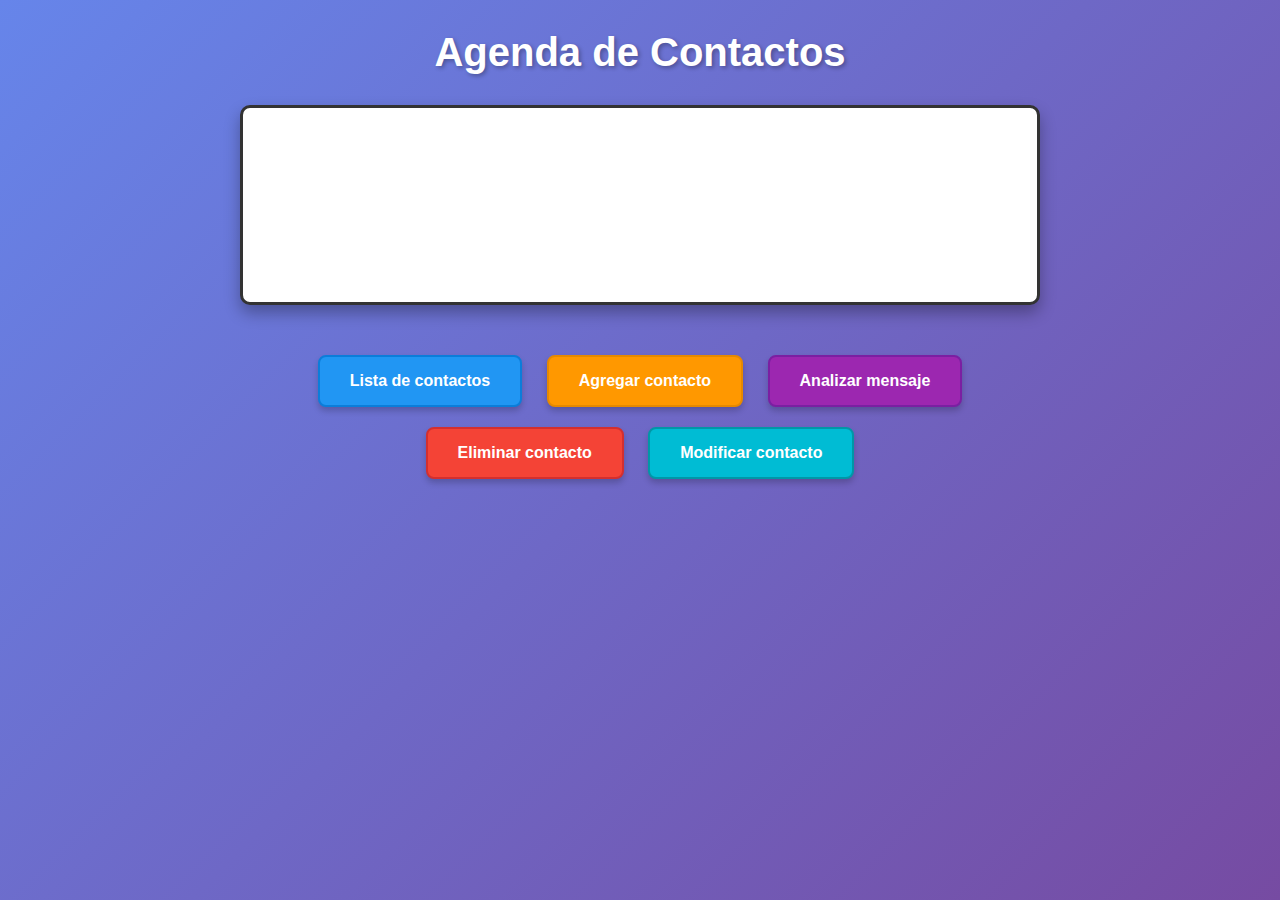
<file: Reyes_Cesar_Ej02_EvaluacionJS/index.html>
<!DOCTYPE html>
<html lang="es">
<head>
    <meta charset="UTF-8">
    <meta name="viewport" content="width=device-width, initial-scale=1.0">
    <link rel="stylesheet" href="src/css/styles.css">
    <title>Agenda de Contactos</title>
</head>
<body>
    <h1>Agenda de Contactos </h1>
    
    <!-- Contenedor para mostrar información dinámica -->
    <div id="contenido"></div>
    
    <!-- Cinco botones principales -->
    <div class="botones-container">
        <button id="btn-lista">Lista de contactos</button>
        <button id="btn-agregar">Agregar contacto</button>
        <button id="btn-analizar">Analizar mensaje</button>
        <button id="btn-eliminar">Eliminar contacto</button>
        <button id="btn-modificar">Modificar contacto</button>
    </div>
    
    <script src="src/js/scripts.js"></script>
</body>
</html>
</file>
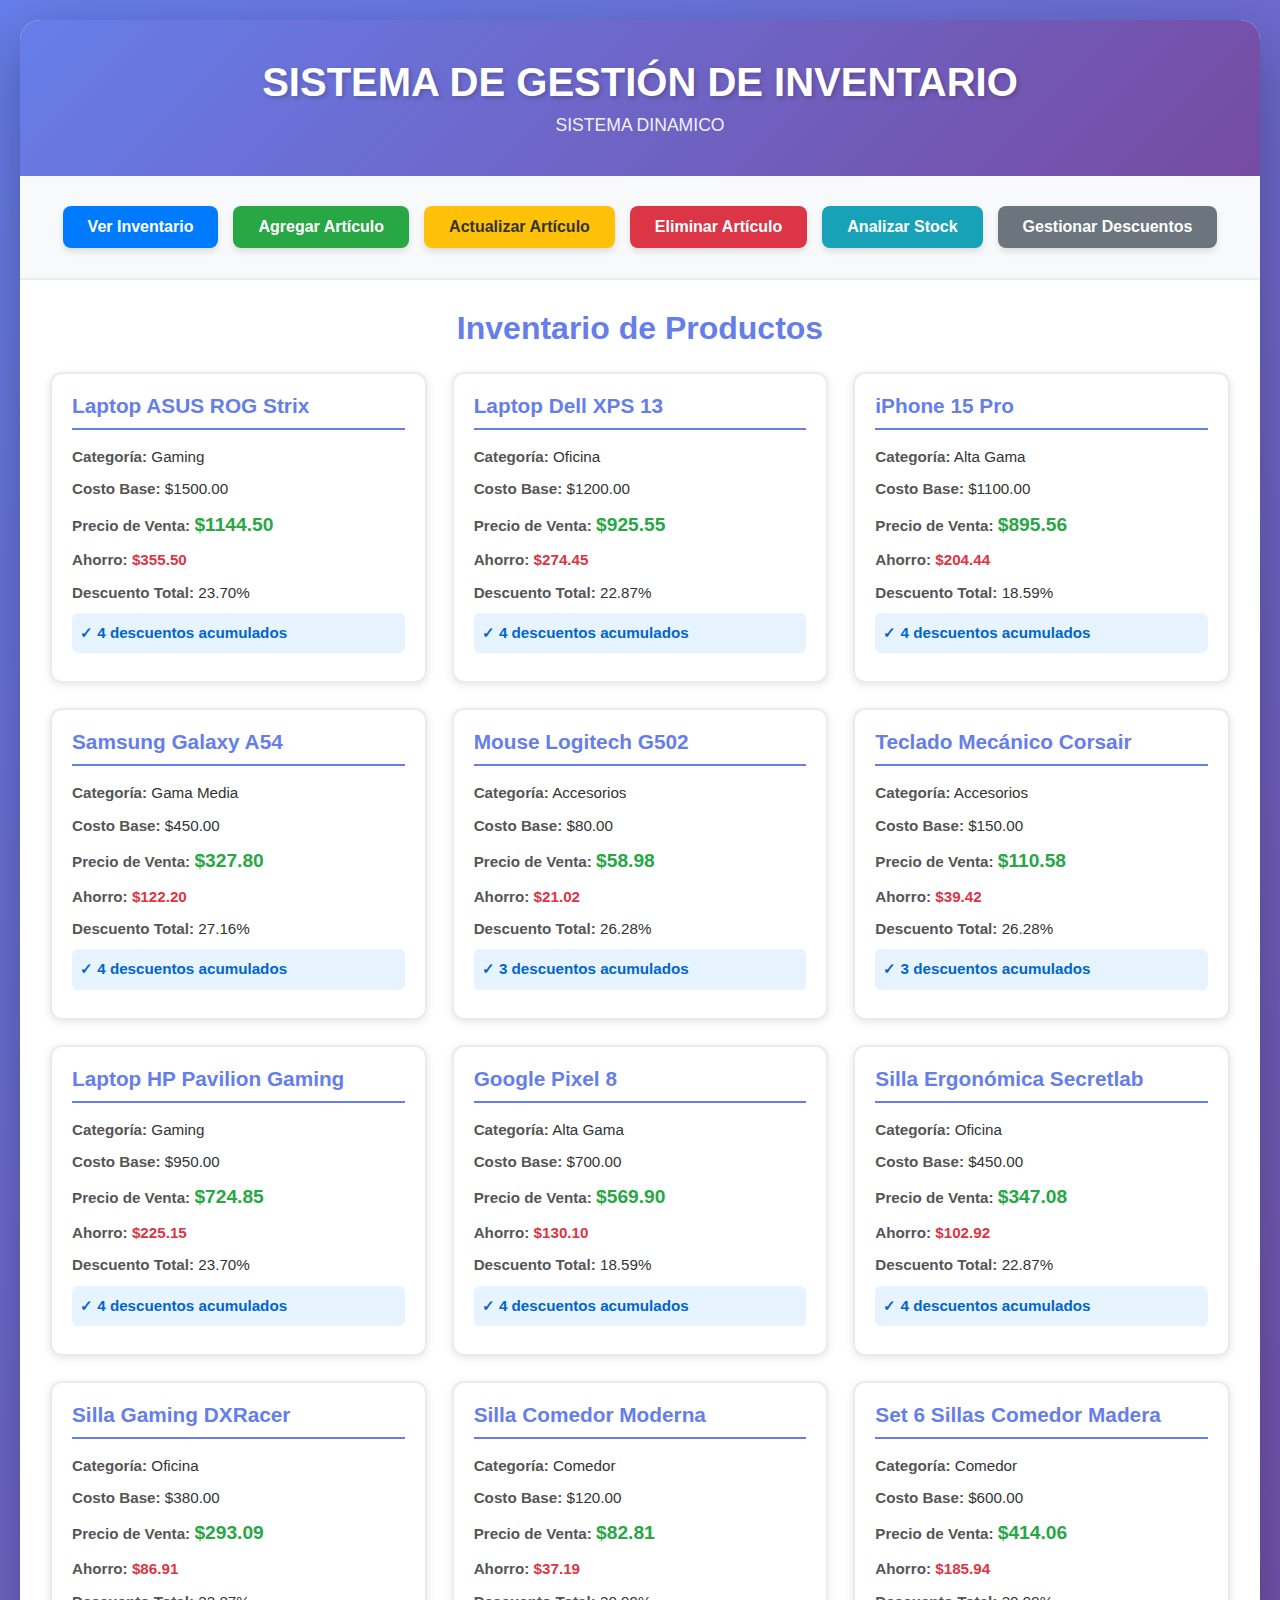
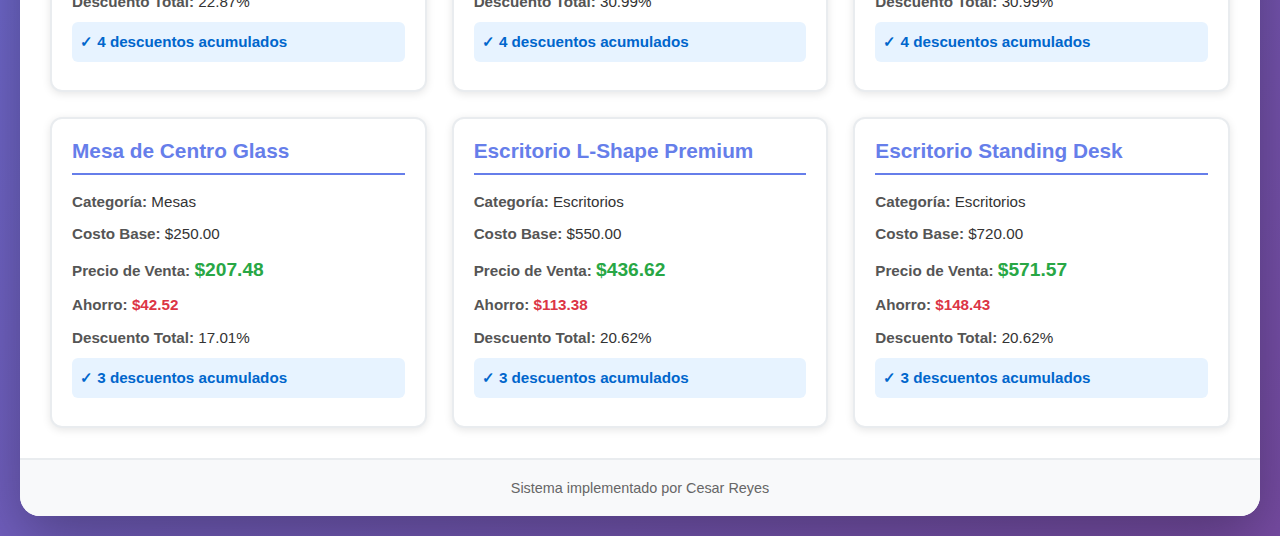
<file: Reyes_Cesar_Ej03_EvaluacionJS/index.html>
<!DOCTYPE html>
<html lang="es">
<head>
    <meta charset="UTF-8">
    <meta name="viewport" content="width=device-width, initial-scale=1.0">
    <title>SISTEMA DE GESTIÓN - INVENTARIO</title>
    <link rel="stylesheet" href="src/css/styles.css">
</head>
<body>
    <div class="container">
        <header>
            <h1>SISTEMA DE GESTIÓN DE INVENTARIO</h1>
            <p class="subtitle">SISTEMA DINAMICO</p>
        </header>

        <div class="botones-container">
            <button id="btn-view-inventory" class="btn btn-primary"> Ver Inventario</button>
            <button id="btn-add-item" class="btn btn-success"> Agregar Artículo</button>
            <button id="btn-update-item" class="btn btn-warning"> Actualizar Artículo</button>
            <button id="btn-delete-item" class="btn btn-danger"> Eliminar Artículo</button>
            <button id="btn-analyze-stock" class="btn btn-info"> Analizar Stock</button>
            <button id="btn-manage-discounts" class="btn btn-secondary"> Gestionar Descuentos</button>
        </div>

        <main>
            <div id="contenido"></div>
        </main>

        <footer>
            <p>Sistema implementado por Cesar Reyes</p>
        </footer>
    </div>

    <script src="src/js/script.js"></script>
</body>
</html>
</file>
<file: Reyes_Cesar_Ej03_EvaluacionJS/src/css/styles.css>
* {
    margin: 0;
    padding: 0;
    box-sizing: border-box;
}

body {
    font-family: 'Segoe UI', Tahoma, Geneva, Verdana, sans-serif;
    background: linear-gradient(135deg, #667eea 0%, #764ba2 100%);
    color: #333;
    min-height: 100vh;
    padding: 20px;
}

.container {
    max-width: 1400px;
    margin: 0 auto;
    background: white;
    border-radius: 20px;
    box-shadow: 0 20px 60px rgba(0, 0, 0, 0.3);
    overflow: hidden;
}

/* HEADER */
header {
    background: linear-gradient(135deg, #667eea 0%, #764ba2 100%);
    color: white;
    padding: 40px;
    text-align: center;
}

header h1 {
    font-size: 2.5rem;
    margin-bottom: 10px;
    text-shadow: 2px 2px 4px rgba(0, 0, 0, 0.2);
}

.subtitle {
    font-size: 1.1rem;
    opacity: 0.9;
}

/* BOTONES */
.botones-container {
    display: flex;
    flex-wrap: wrap;
    gap: 15px;
    padding: 30px;
    justify-content: center;
    background: #f8f9fa;
    border-bottom: 2px solid #e9ecef;
}

.btn {
    padding: 12px 25px;
    border: none;
    border-radius: 8px;
    font-size: 1rem;
    font-weight: 600;
    cursor: pointer;
    transition: all 0.3s ease;
    box-shadow: 0 4px 6px rgba(0, 0, 0, 0.1);
}

.btn:hover {
    transform: translateY(-2px);
    box-shadow: 0 6px 12px rgba(0, 0, 0, 0.15);
}

.btn:active {
    transform: translateY(0);
}

.btn-primary {
    background: #007bff;
    color: white;
}

.btn-primary:hover {
    background: #0056b3;
}

.btn-success {
    background: #28a745;
    color: white;
}

.btn-success:hover {
    background: #218838;
}

.btn-warning {
    background: #ffc107;
    color: #333;
}

.btn-warning:hover {
    background: #e0a800;
}

.btn-danger {
    background: #dc3545;
    color: white;
}

.btn-danger:hover {
    background: #c82333;
}

.btn-info {
    background: #17a2b8;
    color: white;
}

.btn-info:hover {
    background: #138496;
}

.btn-secondary {
    background: #6c757d;
    color: white;
}

.btn-secondary:hover {
    background: #545b62;
}

/* CONTENIDO PRINCIPAL */
main {
    padding: 30px;
    min-height: 400px;
}

#contenido h2 {
    color: #667eea;
    margin-bottom: 25px;
    font-size: 2rem;
    text-align: center;
}

/* GRID DE PRODUCTOS */
.productos-grid {
    display: grid;
    grid-template-columns: repeat(auto-fill, minmax(300px, 1fr));
    gap: 25px;
    margin-top: 20px;
}

.producto-card {
    background: white;
    border: 2px solid #e9ecef;
    border-radius: 12px;
    padding: 20px;
    transition: all 0.3s ease;
    box-shadow: 0 2px 8px rgba(0, 0, 0, 0.1);
}

.producto-card:hover {
    transform: translateY(-5px);
    box-shadow: 0 8px 16px rgba(102, 126, 234, 0.3);
    border-color: #667eea;
}

.producto-card h3 {
    color: #667eea;
    margin-bottom: 15px;
    font-size: 1.3rem;
    border-bottom: 2px solid #667eea;
    padding-bottom: 10px;
}

.producto-card p {
    margin: 8px 0;
    font-size: 0.95rem;
    line-height: 1.6;
}

.producto-card strong {
    color: #555;
}

.precio-venta {
    color: #28a745;
    font-weight: bold;
    font-size: 1.2rem;
}

.ahorro {
    color: #dc3545;
    font-weight: bold;
}

.descuentos-aplicados {
    background: #e7f3ff;
    padding: 8px;
    border-radius: 6px;
    margin-top: 10px;
    color: #0066cc;
    font-weight: 600;
}

/* ANÁLISIS DE STOCK */
.analisis h2 {
    color: #667eea;
    margin-bottom: 30px;
}

.estadisticas {
    display: grid;
    grid-template-columns: repeat(auto-fit, minmax(200px, 1fr));
    gap: 20px;
    margin-bottom: 40px;
}

.stat-card {
    background: linear-gradient(135deg, #667eea 0%, #764ba2 100%);
    color: white;
    padding: 25px;
    border-radius: 12px;
    text-align: center;
    box-shadow: 0 4px 12px rgba(0, 0, 0, 0.15);
    transition: transform 0.3s ease;
}

.stat-card:hover {
    transform: scale(1.05);
}

.stat-card h3 {
    font-size: 1rem;
    margin-bottom: 15px;
    opacity: 0.9;
}

.stat-value {
    font-size: 2rem;
    font-weight: bold;
    text-shadow: 2px 2px 4px rgba(0, 0, 0, 0.2);
}

.stat-value.ahorro {
    color: #ffeb3b;
}

.analisis h3 {
    color: #667eea;
    margin: 30px 0 20px 0;
    font-size: 1.5rem;
}

.categorias-grid {
    display: grid;
    grid-template-columns: repeat(auto-fill, minmax(250px, 1fr));
    gap: 20px;
}

.categoria-card {
    background: #f8f9fa;
    border-left: 4px solid #667eea;
    border-radius: 8px;
    padding: 20px;
    box-shadow: 0 2px 8px rgba(0, 0, 0, 0.1);
}

.categoria-card h4 {
    color: #667eea;
    margin-bottom: 12px;
    font-size: 1.2rem;
}

.categoria-card p {
    margin: 6px 0;
    font-size: 0.9rem;
}

/* ESTRUCTURA DE CATEGORÍAS */
.categoria-item {
    padding: 10px;
    background: #f8f9fa;
    margin: 5px 0;
    border-radius: 6px;
    border-left: 3px solid #667eea;
}

/* FOOTER */
footer {
    background: #f8f9fa;
    padding: 20px;
    text-align: center;
    color: #666;
    border-top: 2px solid #e9ecef;
    font-size: 0.9rem;
}

/* RESPONSIVE */
@media (max-width: 768px) {
    header h1 {
        font-size: 1.8rem;
    }
    
    .subtitle {
        font-size: 0.9rem;
    }
    
    .botones-container {
        padding: 20px;
        gap: 10px;
    }
    
    .btn {
        padding: 10px 20px;
        font-size: 0.9rem;
    }
    
    .productos-grid {
        grid-template-columns: 1fr;
    }
    
    .estadisticas {
        grid-template-columns: 1fr;
    }
    
    main {
        padding: 20px;
    }
}

/* ANIMACIONES */
@keyframes fadeIn {
    from {
        opacity: 0;
        transform: translateY(20px);
    }
    to {
        opacity: 1;
        transform: translateY(0);
    }
}

.producto-card,
.stat-card,
.categoria-card {
    animation: fadeIn 0.5s ease-out;
}

/* INVENTARIO */
.inventario {
    animation: fadeIn 0.6s ease-out;
}

.analisis {
    animation: fadeIn 0.6s ease-out;
}

/* GESTIÓN DE DESCUENTOS */
.gestion-descuentos {
    animation: fadeIn 0.6s ease-out;
}

.gestion-descuentos h2 {
    color: #667eea;
    margin-bottom: 15px;
    text-align: center;
}

.info-text {
    text-align: center;
    color: #666;
    margin-bottom: 30px;
    padding: 15px;
    background: #e7f3ff;
    border-radius: 8px;
    border-left: 4px solid #667eea;
}

.descuentos-grid {
    background: white;
    border-radius: 12px;
    padding: 20px;
    margin-bottom: 30px;
    box-shadow: 0 2px 8px rgba(0, 0, 0, 0.1);
}

.descuento-item {
    display: flex;
    justify-content: space-between;
    align-items: center;
    padding: 15px;
    margin: 10px 0;
    background: #f8f9fa;
    border-radius: 8px;
    border-left: 4px solid #667eea;
    transition: all 0.3s ease;
}

.descuento-item:hover {
    background: #e9ecef;
    transform: translateX(5px);
}

.categoria-info {
    display: flex;
    align-items: center;
    gap: 10px;
    flex: 1;
}

.categoria-icono {
    font-size: 1.5rem;
}

.categoria-nombre {
    font-weight: 600;
    color: #333;
    font-size: 1.1rem;
}

.descuento-control {
    display: flex;
    align-items: center;
    gap: 10px;
}

.descuento-input {
    width: 80px;
    padding: 8px 12px;
    border: 2px solid #667eea;
    border-radius: 6px;
    font-size: 1.1rem;
    font-weight: 600;
    text-align: center;
    transition: all 0.3s ease;
}

.descuento-input:focus {
    outline: none;
    border-color: #764ba2;
    box-shadow: 0 0 0 3px rgba(102, 126, 234, 0.2);
}

.descuento-input:hover {
    border-color: #764ba2;
}

.porcentaje {
    font-size: 1.2rem;
    font-weight: bold;
    color: #667eea;
}

.btn-small {
    padding: 8px 16px;
    font-size: 0.9rem;
    border: none;
    border-radius: 6px;
    cursor: pointer;
    font-weight: 600;
    transition: all 0.3s ease;
}

.btn-apply {
    background: #28a745;
    color: white;
}

.btn-apply:hover {
    background: #218838;
    transform: scale(1.05);
}

.acciones-descuentos {
    display: flex;
    gap: 15px;
    justify-content: center;
    flex-wrap: wrap;
}

.acciones-descuentos .btn {
    min-width: 200px;
}

/* RESPONSIVE para gestión de descuentos */
@media (max-width: 768px) {
    .descuento-item {
        flex-direction: column;
        gap: 15px;
        align-items: flex-start;
    }
    
    .descuento-control {
        width: 100%;
        justify-content: space-between;
    }
    
    .descuento-input {
        width: 100px;
    }
    
    .acciones-descuentos .btn {
        min-width: 100%;
    }
}
</file>
<file: Reyes_Cesar_Ej02_EvaluacionJS/src/css/styles.css>
/* Resetear estilos */
* {
    margin: 0;
    padding: 0;
    box-sizing: border-box;
}

/* Estilos para el cuerpo del documento */
body {
    font-family: 'Segoe UI', Tahoma, Geneva, Verdana, sans-serif;
    background: linear-gradient(135deg, #6685ea 0%, #764ba2 100%);
    padding: 30px;
    min-height: 100vh;
}

/* Estilos para el título */
h1 {
    text-align: center;
    color: white;
    margin-bottom: 30px;
    font-size: 2.5em;
    text-shadow: 2px 2px 4px rgba(0, 0, 0, 0.3);
}

/* Contenedor de botones */
.botones-container {
    text-align: center;
    margin: 40px auto;
    max-width: 800px;
}

/* Estilos para los botones */
button {
    background-color: #4CAF50;
    color: white;   
    padding: 15px 30px;
    border: 2px solid #45a049;
    border-radius: 8px;
    cursor: pointer;
    margin: 10px;
    font-size: 16px;
    font-weight: bold;
    transition: all 0.3s ease;
    box-shadow: 0 4px 6px rgba(0, 0, 0, 0.2);
}

button:hover {
    background-color: #45a049;
    transform: translateY(-2px);
    box-shadow: 0 6px 8px rgba(0, 0, 0, 0.3);
}

button:active {
    transform: translateY(0);
}

#btn-lista {
    background-color: #2196F3;
    border-color: #0b7dda;
}

#btn-lista:hover {
    background-color: #0b7dda;
}

#btn-agregar {
    background-color: #ff9800;
    border-color: #e68900;
}

#btn-agregar:hover {
    background-color: #e68900;
}

#btn-analizar {
    background-color: #9c27b0;
    border-color: #7b1fa2;
}

#btn-analizar:hover {
    background-color: #7b1fa2;
}

#btn-eliminar {
    background-color: #f44336;
    border-color: #d32f2f;
}

#btn-eliminar:hover {
    background-color: #d32f2f;
}

#btn-modificar {
    background-color: #00bcd4;
    border-color: #0097a7;
}

#btn-modificar:hover {
    background-color: #0097a7;
}

/* Estilos para el div de contenido */
#contenido {
    background-color: white;
    border: 3px solid #333;
    border-radius: 10px;
    padding: 30px;
    margin: 20px auto;
    max-width: 800px;
    min-height: 200px;
    box-shadow: 0 8px 16px rgba(0, 0, 0, 0.3);
}

/* Estilos para las listas de contactos */
#contenido ol {
    list-style-type: decimal;
    padding-left: 20px;
    margin: 20px 0;
}

#contenido li {
    background-color: #f5f5f5;
    margin: 15px 0;
    padding: 15px;
    border-left: 5px solid #4CAF50;
    border-radius: 5px;
    font-size: 16px;
    line-height: 1.6;
    box-shadow: 0 2px 4px rgba(0, 0, 0, 0.1);
}

#contenido li:nth-child(odd) {
    background-color: #e8f5e9;
    border-left-color: #2196F3;
}

#contenido li:nth-child(even) {
    background-color: #fff3e0;
    border-left-color: #ff9800;
}

/* Estilos para el título de sección */
#contenido h2 {
    color: #333;
    text-align: center;
    margin-bottom: 20px;
    font-size: 1.8em;
    border-bottom: 3px solid #4CAF50;
    padding-bottom: 10px;
}

/* Estilos para contacto agregado */
.contacto-agregado {
    background-color: #c8e6c9;
    padding: 20px;
    border: 2px solid #4CAF50;
    border-radius: 8px;
    text-align: center;
    font-size: 18px;
    font-weight: bold;
    color: #2e7d32;
}

/* Estilos para análisis de mensaje */
.mensaje-analizado {
    background-color: #e1bee7;
    padding: 20px;
    border: 2px solid #9c27b0;
    border-radius: 8px;
    font-family: 'Courier New', monospace;
    font-size: 16px;
    line-height: 2;
    color: #4a148c;
}

.mensaje-analizado .titulo {
    font-size: 20px;
    font-weight: bold;
    color: #6a1b9a;
    margin-bottom: 15px;
    text-align: center;
}

.mensaje-analizado .dato {
    margin: 10px 0;
    background-color: white;
    padding: 10px;
    border-radius: 5px;
}

/* Nombre del contacto en negrita */
.nombre-contacto {
    font-weight: bold;
    color: #1976d2;
    font-size: 18px;
}

/* Estilos para contacto eliminado */
.contacto-eliminado {
    background-color: #ffcdd2;
    padding: 20px;
    border: 2px solid #f44336;
    border-radius: 8px;
    text-align: center;
    font-size: 18px;
    font-weight: bold;
    color: #c62828;
}
/* Estilos para contacto modificado */
.contacto-modificado {
    background-color: #b2ebf2;
    padding: 20px;
    border: 2px solid #00bcd4;
    border-radius: 8px;
    text-align: center;
    font-size: 18px;
    font-weight: bold;
    color: #006064;
}
</file>
